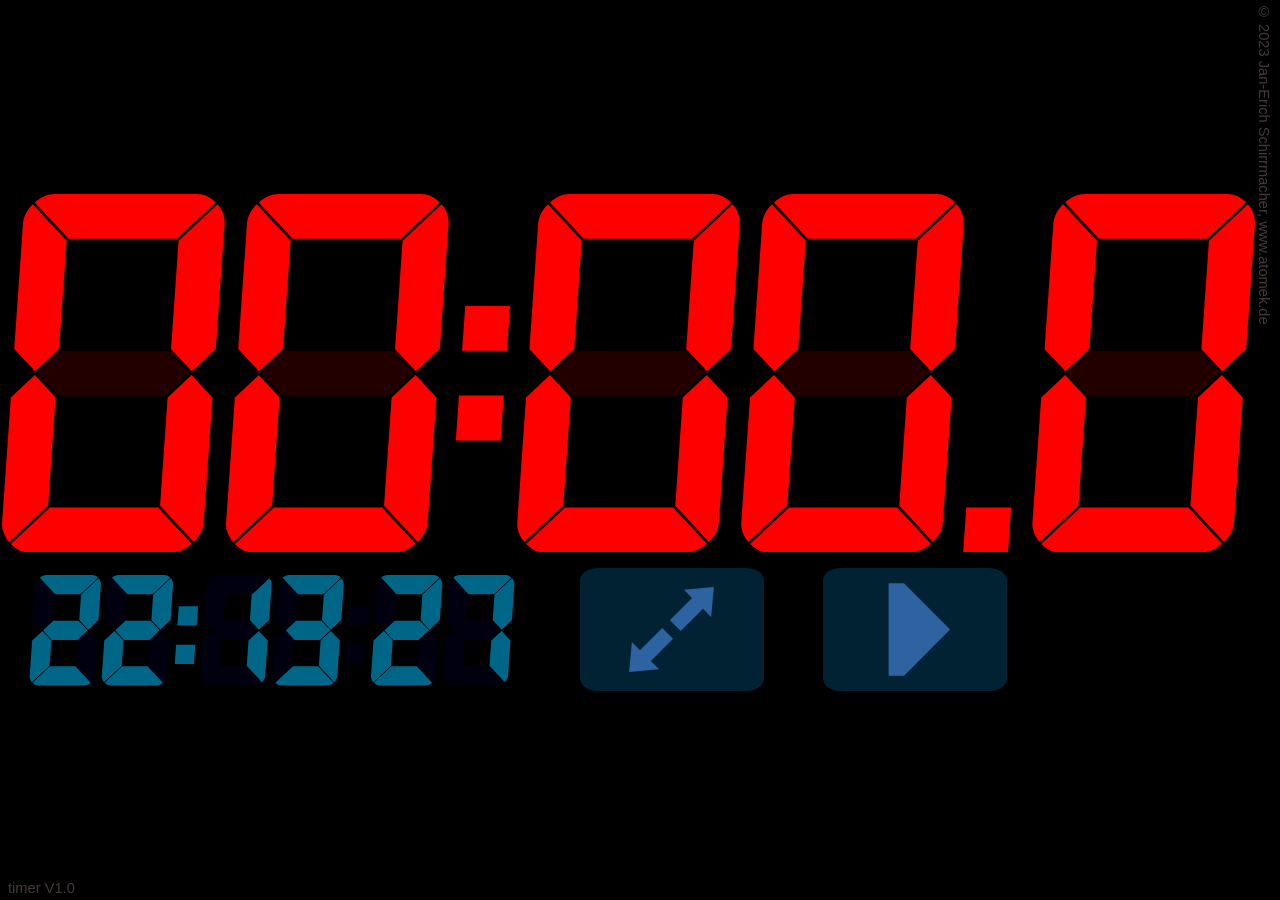
<file: index.html>
<!DOCTYPE HTML>
<html>
<head>
    <meta charset="UTF-8" />
    <title>Timer</title>
    <meta name="viewport" content="width=device-width, initial-scale=1.0" />
    <link rel="icon" type="image/x-icon" href="favicon.ico">
    <link rel="stylesheet" href="timer.css"/>
    <script src="modules.js"></script>
    <script src="modulebar.js"></script>
    <script src="timer.js"></script>
    <script src="timerctrl.js"></script>
    <script>
        window.onload = ()=>{
            timerController = new TimerController(document.getElementById("timer"));
        }
    </script>
</head>
<body>
    <div id="timer">
        <div class="display"></div>
        <div class="controls">
            <div class="clock"></div>
            <div class="button full"></div>
            <div class="button start"></div>
            <div class="button stop"></div>
        </div>
    </div>
    <span id="appnote" >© 2023 Jan-Erich Schirrmacher, www.atomek.de</span>
    <span id="versionnote">timer V1.0</span>
</body>
</html>
</file>
<file: timer.css>
body {
    margin: 0;
    padding: 0;
    background-color: black;
    font: 11pt "Arial";
}

@media  (min-aspect-ratio: 20/8) {
    #timer {height: 100%;}
}

@media  (max-aspect-ratio: 20/8) {
    #timer {width: 100%;}
}

#timer {
    /* background-color: #222222; */
    position: absolute;
    left: 50%;
    top: 50%;
    transform: translateX(-50%) translateY(-50%);
    aspect-ratio: 20/8;
}

#timer .display {
    height: 70%;
    /* background-color: #002222; */
}

#timer .display svg {
    position: relative;
    height: 100%;
}

#timer .clock {
    position: relative;
    top: 5%;
    height: 80%;
    aspect-ratio: 16/4;
}

#timer .clock svg {
   position: relative;
   height: 90%;
}

#timer .controls {
    height: 30%;
    /* background-color: #002200; */
    display: flex;
    justify-content: space-around;
    align-items: center;
}

#appnote {
  writing-mode: vertical-rl;
  position: absolute; right: 8px; top: 4px;
  color: hsla(20, 40%, 80%, 30%);
}

#versionnote {
  position: absolute; left: 8px; bottom: 4px;
  color: hsla(20, 40%, 80%, 30%);
}

.button {
    height: 80%;
    aspect-ratio: 3/2;
    background-size: contain;
    background-repeat: no-repeat;
    background-position: center;
    border-radius: 10%;
    background-color: #002233;
}

.button:hover {
    transition: 0.6s ease;
    background-color:  #00334d;
}

.button:active {
    transition: 0.2s ease;
    background-color: #004466;
}

.full {
    background-image: url("img/full1.svg");
}

.start {
    background-image: url("img/start.svg");
}

.stop {
    background-image: url("img/stop.svg"); visibility: hidden;
}
</file>
